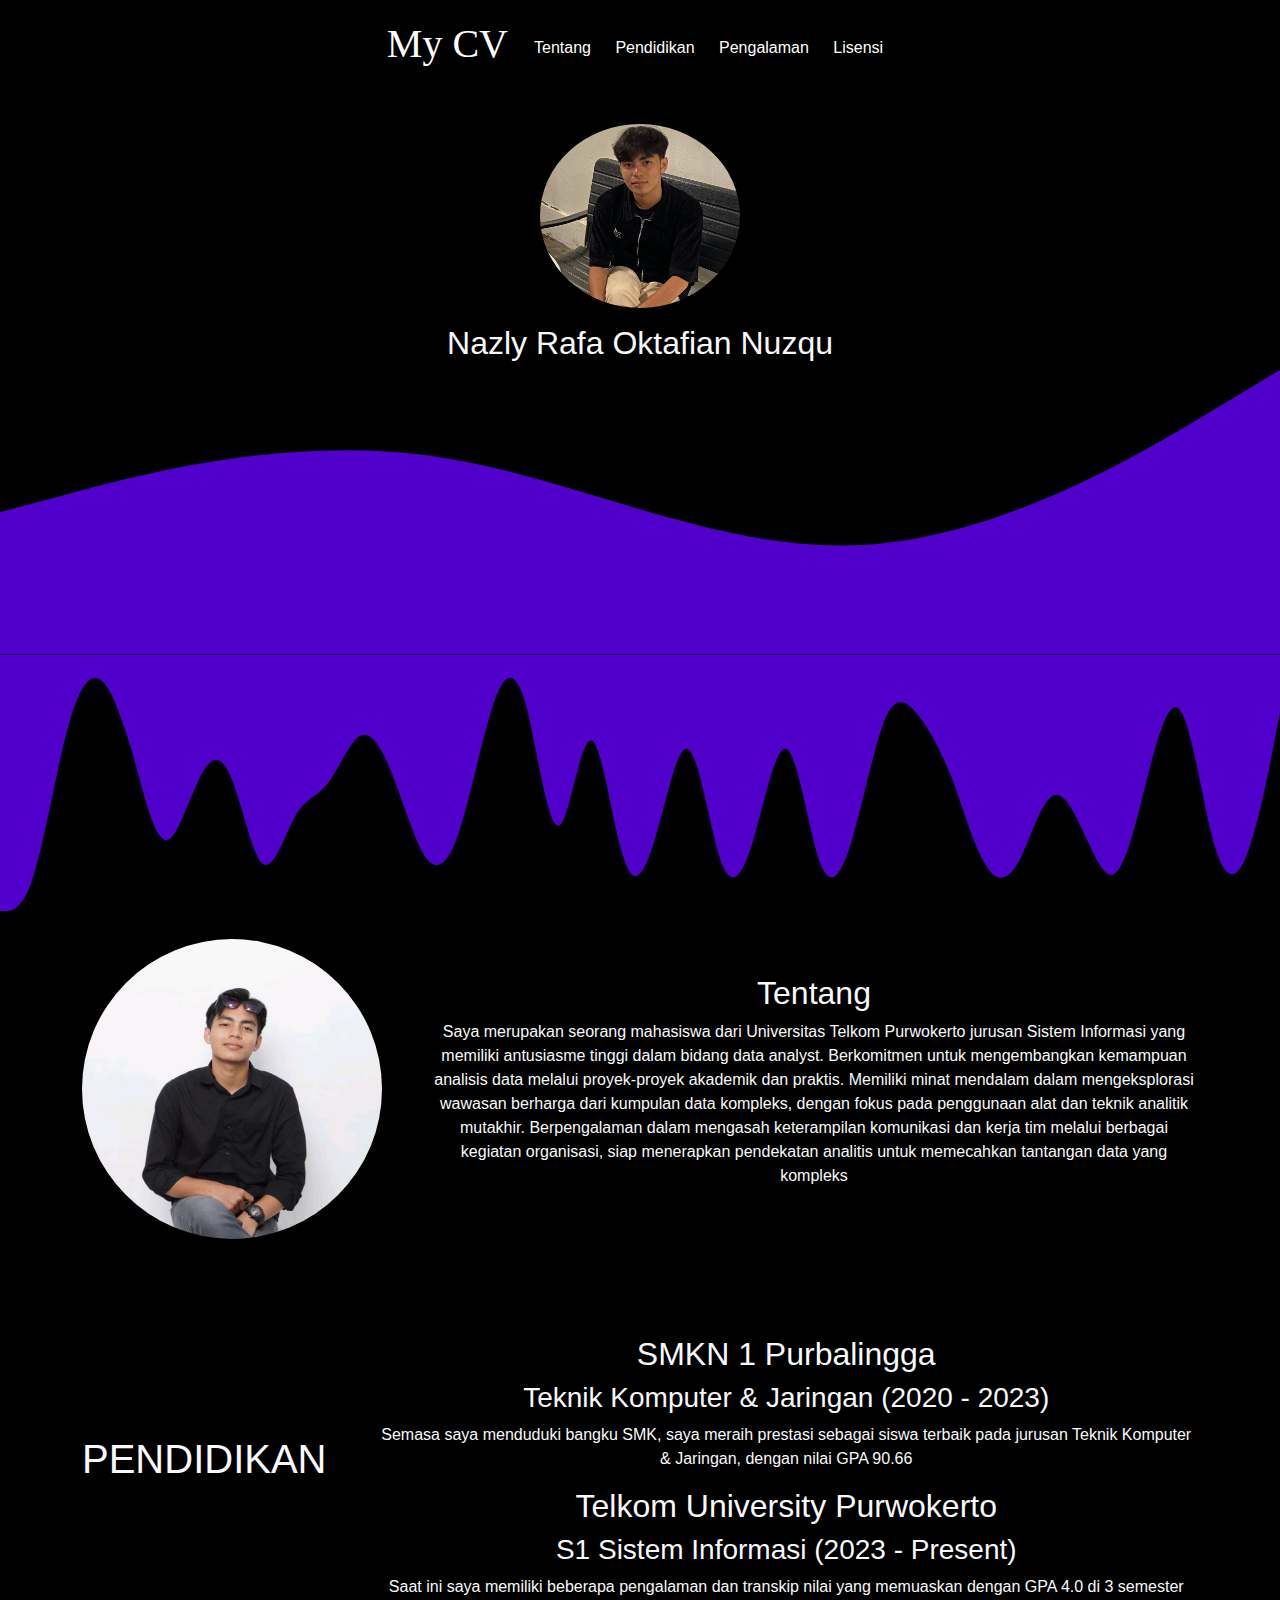
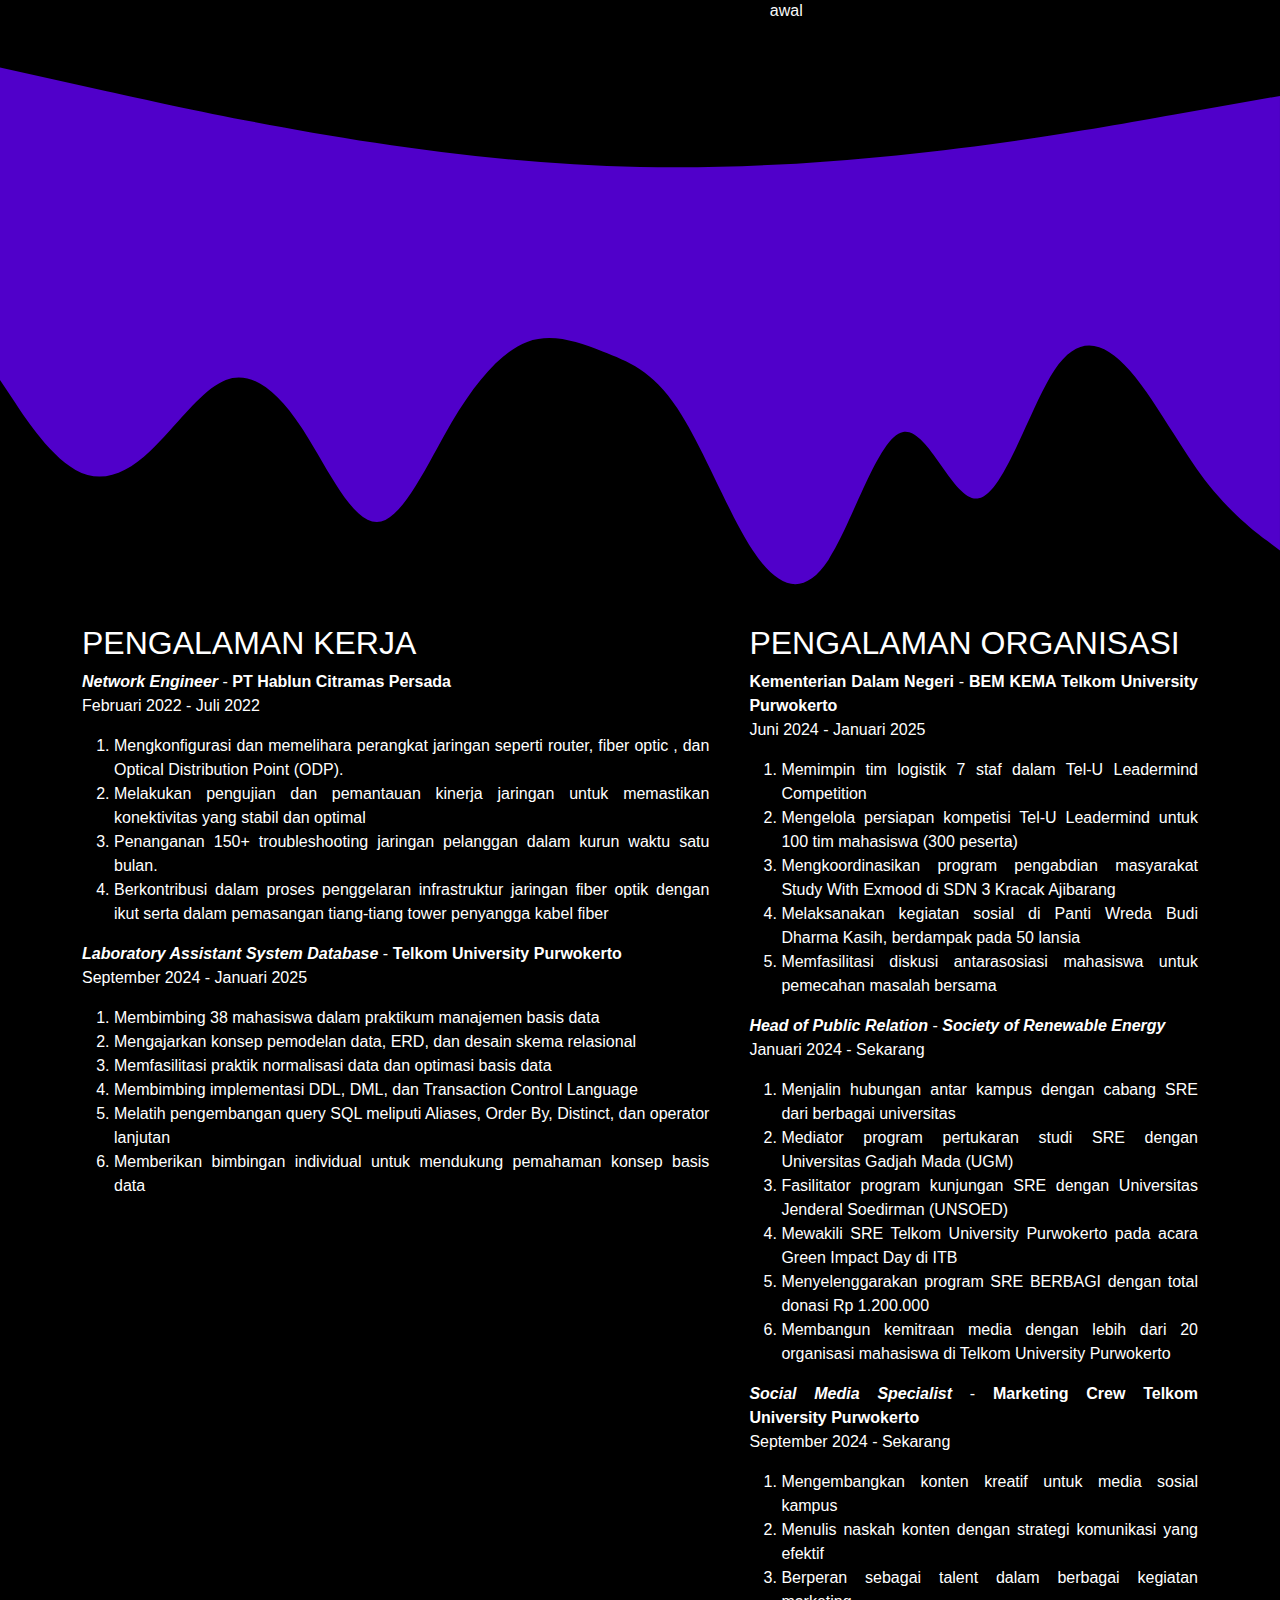
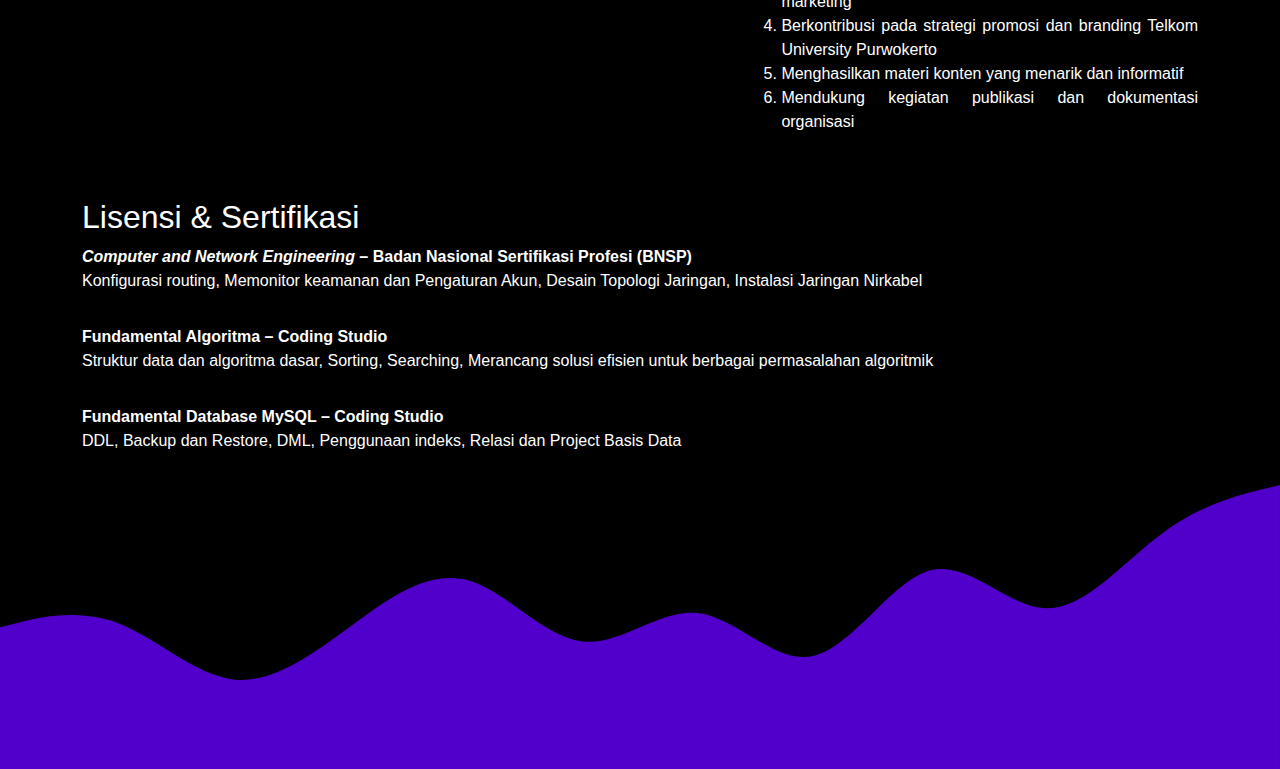
<file: Pengembangan Website/index.html>
<html>
    <!DOCTYPE html>
    <html lang="en">
    <head>
        <meta charset="UTF-8">
        <meta name="viewport" content="width=device-width, initial-scale=1.0">
        <link rel="stylesheet" href="styles.css">
        <title>My CV</title>
        <link href="https://cdn.jsdelivr.net/npm/bootstrap@5.3.3/dist/css/bootstrap.min.css" rel="stylesheet" integrity="sha384-QWTKZyjpPEjISv5WaRU9OFeRpok6YctnYmDr5pNlyT2bRjXh0JMhjY6hW+ALEwIH" crossorigin="anonymous">
    </head>
    <body>
        <header id="headerr">
            <h1>My CV</h1>
            <nav>
                <a href="#tentang">Tentang</a>
                <a href="#pendidikan">Pendidikan </a>
                <a href="#pengalaman">Pengalaman </a>
                <a href="#lisensi">Lisensi</a>
            </nav>
        </header>
        
        <section id="home">
            <div class="container mt-5" >
                <div class="profile">
                <img class="rounded-circle profileImage" src="assett/FP.jpg" alt="">
                <h2 class="text-light">Nazly Rafa Oktafian Nuzqu</h2>
            </div>
            </div>
        </section>
        
        <svg xmlns="http://www.w3.org/2000/svg" viewBox="0 0 1440 320"><path fill="#5000ca" fill-opacity="1" d="M0,160L80,138.7C160,117,320,75,480,96C640,117,800,203,960,197.3C1120,192,1280,96,1360,48L1440,0L1440,320L1360,320C1280,320,1120,320,960,320C800,320,640,320,480,320C320,320,160,320,80,320L0,320Z"></path></svg>
        
        <section id="tentang">
                <svg xmlns="http://www.w3.org/2000/svg" viewBox="0 0 1440 320"><path fill="#5000ca" fill-opacity="1" d="M0,288L6.2,288C12.3,288,25,288,37,250.7C49.2,213,62,139,74,90.7C86.2,43,98,21,111,26.7C123.1,32,135,64,148,106.7C160,149,172,203,185,208C196.9,213,209,171,222,144C233.8,117,246,107,258,133.3C270.8,160,283,224,295,234.7C307.7,245,320,203,332,181.3C344.6,160,357,160,369,144C381.5,128,394,96,406,90.7C418.5,85,431,107,443,138.7C455.4,171,468,213,480,229.3C492.3,245,505,235,517,197.3C529.2,160,542,96,554,58.7C566.2,21,578,11,591,53.3C603.1,96,615,192,628,192C640,192,652,96,665,96C676.9,96,689,192,702,229.3C713.8,267,726,245,738,202.7C750.8,160,763,96,775,106.7C787.7,117,800,203,812,234.7C824.6,267,837,245,849,202.7C861.5,160,874,96,886,106.7C898.5,117,911,203,923,234.7C935.4,267,948,245,960,202.7C972.3,160,985,96,997,69.3C1009.2,43,1022,53,1034,69.3C1046.2,85,1058,107,1071,138.7C1083.1,171,1095,213,1108,234.7C1120,256,1132,256,1145,234.7C1156.9,213,1169,171,1182,160C1193.8,149,1206,171,1218,197.3C1230.8,224,1243,256,1255,245.3C1267.7,235,1280,181,1292,133.3C1304.6,85,1317,43,1329,64C1341.5,85,1354,171,1366,213.3C1378.5,256,1391,256,1403,224C1415.4,192,1428,128,1434,96L1440,64L1440,0L1433.8,0C1427.7,0,1415,0,1403,0C1390.8,0,1378,0,1366,0C1353.8,0,1342,0,1329,0C1316.9,0,1305,0,1292,0C1280,0,1268,0,1255,0C1243.1,0,1231,0,1218,0C1206.2,0,1194,0,1182,0C1169.2,0,1157,0,1145,0C1132.3,0,1120,0,1108,0C1095.4,0,1083,0,1071,0C1058.5,0,1046,0,1034,0C1021.5,0,1009,0,997,0C984.6,0,972,0,960,0C947.7,0,935,0,923,0C910.8,0,898,0,886,0C873.8,0,862,0,849,0C836.9,0,825,0,812,0C800,0,788,0,775,0C763.1,0,751,0,738,0C726.2,0,714,0,702,0C689.2,0,677,0,665,0C652.3,0,640,0,628,0C615.4,0,603,0,591,0C578.5,0,566,0,554,0C541.5,0,529,0,517,0C504.6,0,492,0,480,0C467.7,0,455,0,443,0C430.8,0,418,0,406,0C393.8,0,382,0,369,0C356.9,0,345,0,332,0C320,0,308,0,295,0C283.1,0,271,0,258,0C246.2,0,234,0,222,0C209.2,0,197,0,185,0C172.3,0,160,0,148,0C135.4,0,123,0,111,0C98.5,0,86,0,74,0C61.5,0,49,0,37,0C24.6,0,12,0,6,0L0,0Z"></path></svg>            <div class="container">
                <div class="tentangku d-flex justify-content-center align-items-center text-center grid gap-5">
                    <img class="rounded-circle tentaa" src="assett/image.png" alt="">
                    <div class="deskripsi d-flex flex-column">
                    <h2 class="text-light">Tentang</h2>
                    <p class="text-light">Saya merupakan seorang mahasiswa dari Universitas Telkom Purwokerto jurusan Sistem Informasi yang memiliki 
                        antusiasme tinggi dalam bidang data analyst. Berkomitmen untuk mengembangkan kemampuan analisis data 
                        melalui proyek-proyek akademik dan praktis. Memiliki minat mendalam dalam mengeksplorasi wawasan 
                        berharga dari kumpulan data kompleks, dengan fokus pada penggunaan alat dan teknik analitik mutakhir. 
                        Berpengalaman dalam mengasah keterampilan komunikasi dan kerja tim melalui berbagai kegiatan organisasi, 
                        siap menerapkan pendekatan analitis untuk memecahkan tantangan data yang kompleks</p>
                    </div>
                </div>
            </div>
        </section>

        <section id="pendidikan">
            <div class="container mt-5">
                <div class="pendidikann d-flex  align-items-center text-center grid gap-5">
                    <h1 class="text-light">PENDIDIKAN</h1>
                    <div class="sekolah d-flex flex-column justify-content-center align-items-center text-center mt-5">
                        <div class="row text-light">
                            <h2>SMKN 1 Purbalingga</h2>
                            <h3>Teknik Komputer & Jaringan (2020 - 2023)</h3>
                            <p>Semasa saya menduduki bangku SMK, saya meraih prestasi sebagai siswa terbaik pada jurusan Teknik Komputer & Jaringan, dengan nilai GPA 90.66</p>
                        </div>
                        <div class="row text-light">
                            <h2>Telkom University Purwokerto</h2>
                            <h3>S1 Sistem Informasi (2023 - Present)</h3>
                            <p>Saat ini saya memiliki beberapa pengalaman dan transkip nilai yang memuaskan dengan GPA 4.0 di 3 semester awal</p>
                        </div>
                     </div>
                </div>
            </div>
            <svg xmlns="http://www.w3.org/2000/svg" viewBox="0 0 1440 320"><path fill="#5000ca" fill-opacity="1" d="M0,32L120,58.7C240,85,480,139,720,144C960,149,1200,107,1320,85.3L1440,64L1440,320L1320,320C1200,320,960,320,720,320C480,320,240,320,120,320L0,320Z"></path></svg>        </section>

        <section id="pengalaman">
            <svg xmlns="http://www.w3.org/2000/svg" viewBox="0 0 1440 320"><path fill="#5000ca" fill-opacity="1" d="M0,64L14.1,85.3C28.2,107,56,149,85,165.3C112.9,181,141,171,169,144C197.6,117,226,75,254,64C282.4,53,311,75,339,117.3C367.1,160,395,224,424,224C451.8,224,480,160,508,112C536.5,64,565,32,593,21.3C621.2,11,649,21,678,32C705.9,43,734,53,762,96C790.6,139,819,213,847,256C875.3,299,904,309,932,266.7C960,224,988,128,1016,122.7C1044.7,117,1073,203,1101,197.3C1129.4,192,1158,96,1186,53.3C1214.1,11,1242,21,1271,53.3C1298.8,85,1327,139,1355,176C1383.5,213,1412,235,1426,245.3L1440,256L1440,0L1425.9,0C1411.8,0,1384,0,1355,0C1327.1,0,1299,0,1271,0C1242.4,0,1214,0,1186,0C1157.6,0,1129,0,1101,0C1072.9,0,1045,0,1016,0C988.2,0,960,0,932,0C903.5,0,875,0,847,0C818.8,0,791,0,762,0C734.1,0,706,0,678,0C649.4,0,621,0,593,0C564.7,0,536,0,508,0C480,0,452,0,424,0C395.3,0,367,0,339,0C310.6,0,282,0,254,0C225.9,0,198,0,169,0C141.2,0,113,0,85,0C56.5,0,28,0,14,0L0,0Z"></path></svg>
            <div class="container mt-3 pengalamanku">
            <div class="pengalamanKerja">
                <h2>PENGALAMAN KERJA</h2>
                <div class="row">
                    <ul>
                        <i><b>Network Engineer</b></i> - <b>PT Hablun Citramas Persada</b>
                        <p>Februari 2022 - Juli 2022</p> 
                        <ol>
                            <li> Mengkonfigurasi dan memelihara perangkat jaringan seperti router, fiber optic , dan Optical Distribution 
                                Point (ODP).</li>
                            <li>Melakukan pengujian dan pemantauan kinerja jaringan untuk memastikan konektivitas yang stabil dan 
                                optimal</li>
                            <li>Penanganan 150+ troubleshooting jaringan pelanggan dalam kurun waktu satu bulan.</li>
                            <li> Berkontribusi dalam proses penggelaran infrastruktur jaringan fiber optik dengan ikut serta dalam 
                                pemasangan tiang-tiang tower penyangga kabel fiber</li>
                        </ol>
                    </ul>
                </div>
                <div class="row">
                    <ul>
                        <i><b>Laboratory Assistant System Database</b></i> - <b>Telkom University Purwokerto</b>
                        <p>September 2024 - Januari 2025</p>
                        <ol>
                            <li>Membimbing 38 mahasiswa dalam praktikum manajemen basis data</li>
                            <li>Mengajarkan konsep pemodelan data, ERD, dan desain skema relasional</li>
                            <li>Memfasilitasi praktik normalisasi data dan optimasi basis data</li>
                            <li>Membimbing implementasi DDL, DML, dan Transaction Control Language</li>
                            <li>Melatih pengembangan query SQL meliputi Aliases, Order By, Distinct, dan operator lanjutan</li>
                            <li>Memberikan bimbingan individual untuk mendukung pemahaman konsep basis data</li>
                        </ol>
                    </ul>
                </div>
            </div>
            <div class="pengalamanOrganisasi">
                <h2>PENGALAMAN ORGANISASI</h2>
                <div class="row">
                    <ul>
                        <b>Kementerian Dalam Negeri</b> - <b>BEM KEMA Telkom University Purwokerto</b>
                        <p>Juni 2024 - Januari 2025</p>
                    
                        <ol>
                            <li>Memimpin tim logistik 7 staf dalam Tel-U Leadermind Competition</li>
                            <li>Mengelola persiapan kompetisi Tel-U Leadermind untuk 100 tim mahasiswa (300 peserta)</li>
                            <li>Mengkoordinasikan program pengabdian masyarakat Study With Exmood di SDN 3 Kracak Ajibarang</li>
                            <li>Melaksanakan kegiatan sosial di Panti Wreda Budi Dharma Kasih, berdampak pada 50 lansia</li>
                            <li>Memfasilitasi diskusi antarasosiasi mahasiswa untuk pemecahan masalah bersama</li>
                        </ol>
                    </ul>
                </div>
                <div class="row">
                    <ul>
                        <i><b>Head of Public Relation</b></i> - <b><i>Society of Renewable Energy</i></b>
                        <p>Januari 2024 - Sekarang</p> 
                        <ol>
                            <li>Menjalin hubungan antar kampus dengan cabang SRE dari berbagai universitas</li>
                            <li>Mediator program pertukaran studi SRE dengan Universitas Gadjah Mada (UGM)</li>
                            <li>Fasilitator program kunjungan SRE dengan Universitas Jenderal Soedirman (UNSOED)</li>
                            <li>Mewakili SRE Telkom University Purwokerto pada acara Green Impact Day di ITB</li>
                            <li>Menyelenggarakan program SRE BERBAGI dengan total donasi Rp 1.200.000</li>
                            <li>Membangun kemitraan media dengan lebih dari 20 organisasi mahasiswa di Telkom University Purwokerto</li>
                        </ol>
                    </ul>
                </div>
                <div class="row">
                    <ul>
                        <i><b>Social Media Specialist</b></i> - <b>Marketing Crew Telkom University Purwokerto</b>
                        <p>September 2024 - Sekarang</p>
                        <ol>
                            <li>Mengembangkan konten kreatif untuk media sosial kampus</li>
                            <li>Menulis naskah konten dengan strategi komunikasi yang efektif</li>
                            <li>Berperan sebagai talent dalam berbagai kegiatan marketing</li>
                            <li>Berkontribusi pada strategi promosi dan branding Telkom University Purwokerto</li>
                            <li>Menghasilkan materi konten yang menarik dan informatif</li>
                            <li>Mendukung kegiatan publikasi dan dokumentasi organisasi</li>
                        </ol>
                    </ul>
                </div>
            </div>
        </div>
        </section>
        <section id="lisensi">

            <div class="container mt-5">
                <h2>Lisensi & Sertifikasi</h2>
                <div class="row">
                    <ul>
                        <b><i>Computer and Network Engineering </i> – Badan Nasional Sertifikasi Profesi (BNSP)</b> 
                        <p>Konfigurasi routing, Memonitor keamanan dan Pengaturan Akun, Desain Topologi Jaringan, Instalasi Jaringan Nirkabel</p>
                    </ul>
                    <ul>
                        <b>Fundamental Algoritma – Coding Studio</b>
                        <p>Struktur data dan algoritma dasar, Sorting, Searching, Merancang solusi efisien untuk berbagai permasalahan algoritmik</p>
                    </ul>
                    <ul>
                        <b>Fundamental Database MySQL – Coding Studio</b>
                        <p>DDL, Backup dan Restore, DML, Penggunaan indeks, Relasi dan Project Basis Data</p>
                    </ul>
                </div>
            </div>
        </section>
        <svg xmlns="http://www.w3.org/2000/svg" viewBox="0 0 1440 320"><path fill="#5000ca" fill-opacity="1" d="M0,160L21.8,154.7C43.6,149,87,139,131,154.7C174.5,171,218,213,262,218.7C305.5,224,349,192,393,160C436.4,128,480,96,524,106.7C567.3,117,611,171,655,176C698.2,181,742,139,785,144C829.1,149,873,203,916,192C960,181,1004,107,1047,96C1090.9,85,1135,139,1178,138.7C1221.8,139,1265,85,1309,53.3C1352.7,21,1396,11,1418,5.3L1440,0L1440,320L1418.2,320C1396.4,320,1353,320,1309,320C1265.5,320,1222,320,1178,320C1134.5,320,1091,320,1047,320C1003.6,320,960,320,916,320C872.7,320,829,320,785,320C741.8,320,698,320,655,320C610.9,320,567,320,524,320C480,320,436,320,393,320C349.1,320,305,320,262,320C218.2,320,175,320,131,320C87.3,320,44,320,22,320L0,320Z"></path></svg>
    </body>
    </html>

    <style></style>
</html>
</file>
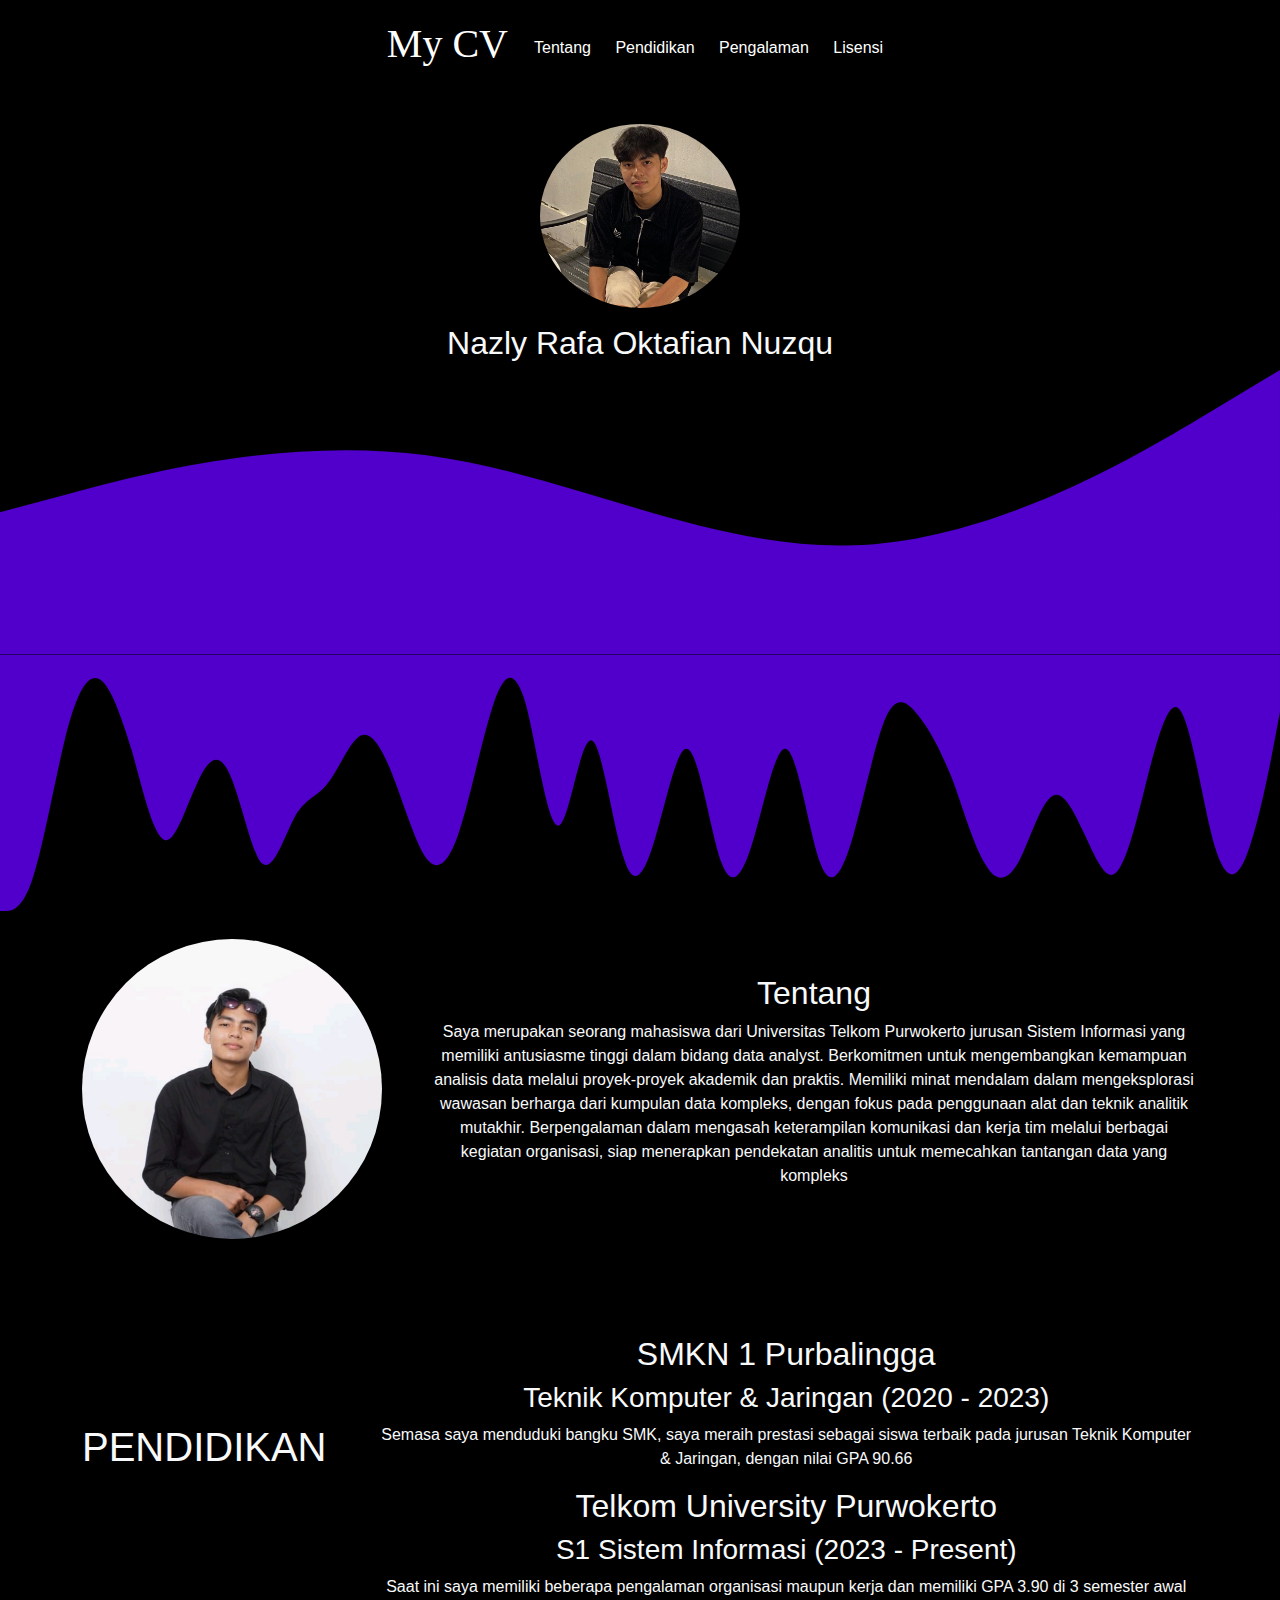
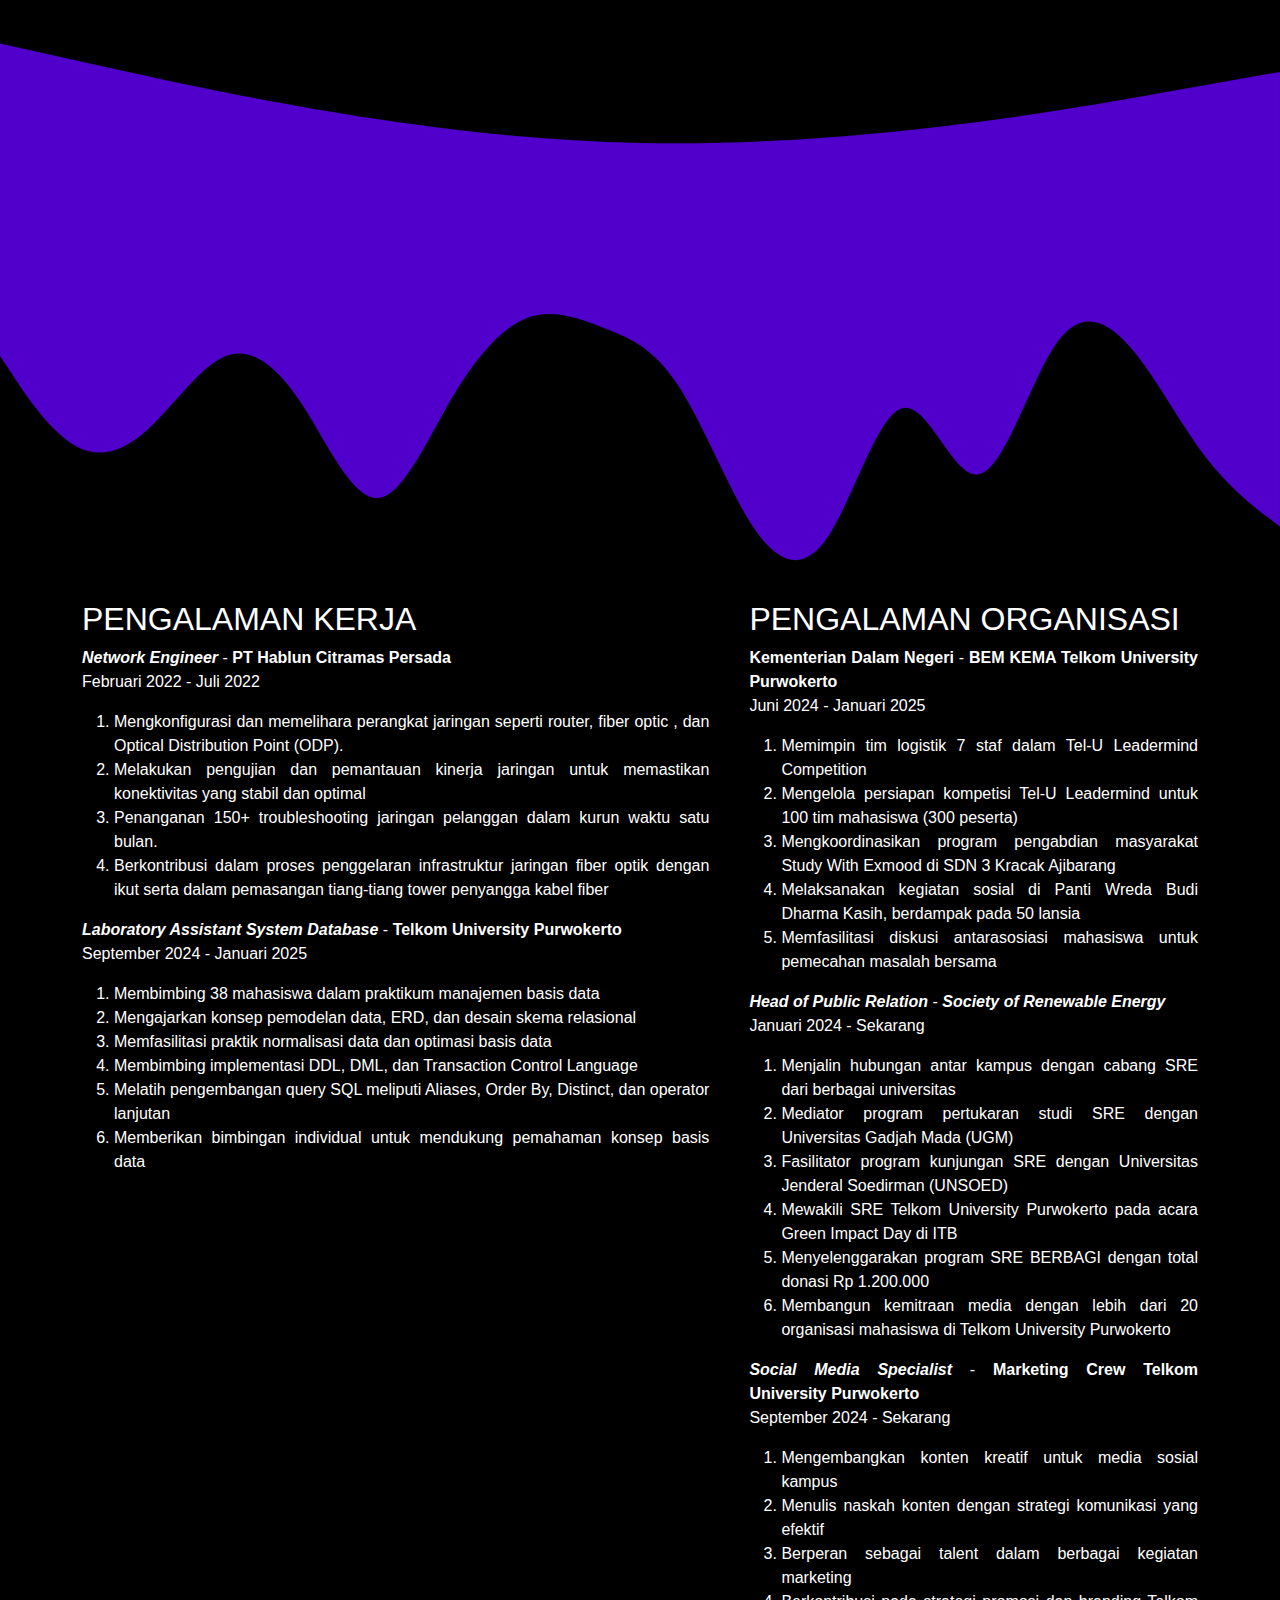
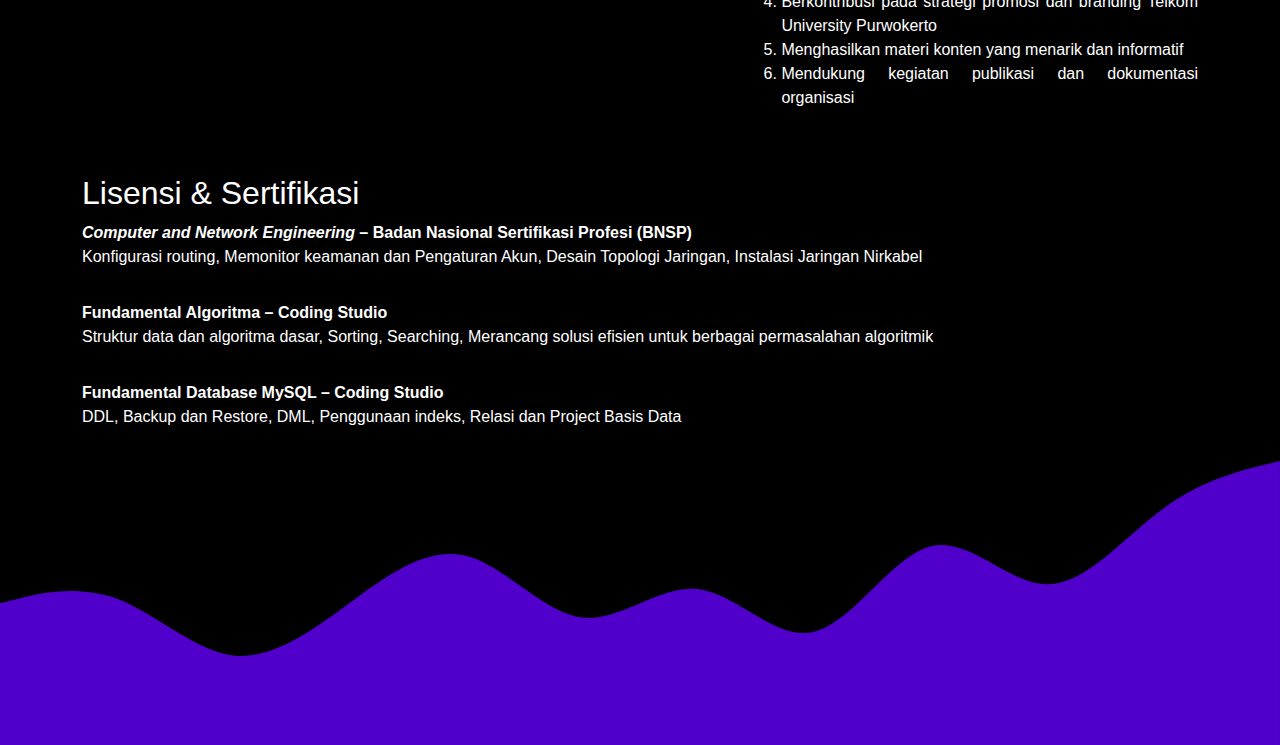
<file: www/tugas3/2311103078_NazlyRafaOktafianNuzqu/Raffa Pengembangan Website/index.html>
<html>
    <!DOCTYPE html>
    <html lang="en">
    <head>
        <meta charset="UTF-8">
        <meta name="viewport" content="width=device-width, initial-scale=1.0">
        <link rel="stylesheet" href="styles.css">
        <title>My CV</title>
        <link href="https://cdn.jsdelivr.net/npm/bootstrap@5.3.3/dist/css/bootstrap.min.css" rel="stylesheet" integrity="sha384-QWTKZyjpPEjISv5WaRU9OFeRpok6YctnYmDr5pNlyT2bRjXh0JMhjY6hW+ALEwIH" crossorigin="anonymous">
    </head>
    <body>
        <header id="headerr">
            <h1>My CV</h1>
            <nav>
                <a href="#tentang">Tentang</a>
                <a href="#pendidikan">Pendidikan </a>
                <a href="#pengalaman">Pengalaman </a>
                <a href="#lisensi">Lisensi</a>
            </nav>
        </header>
        
        <section id="home">
            <div class="container mt-5" >
                <div class="profile">
                <img class="rounded-circle profileImage" src="assett/FP.jpg" alt="">
                <h2 class="text-light">Nazly Rafa Oktafian Nuzqu</h2>
            </div>
            </div>
        </section>
        
        <svg xmlns="http://www.w3.org/2000/svg" viewBox="0 0 1440 320"><path fill="#5000ca" fill-opacity="1" d="M0,160L80,138.7C160,117,320,75,480,96C640,117,800,203,960,197.3C1120,192,1280,96,1360,48L1440,0L1440,320L1360,320C1280,320,1120,320,960,320C800,320,640,320,480,320C320,320,160,320,80,320L0,320Z"></path></svg>
        
        <section id="tentang">
                <svg xmlns="http://www.w3.org/2000/svg" viewBox="0 0 1440 320"><path fill="#5000ca" fill-opacity="1" d="M0,288L6.2,288C12.3,288,25,288,37,250.7C49.2,213,62,139,74,90.7C86.2,43,98,21,111,26.7C123.1,32,135,64,148,106.7C160,149,172,203,185,208C196.9,213,209,171,222,144C233.8,117,246,107,258,133.3C270.8,160,283,224,295,234.7C307.7,245,320,203,332,181.3C344.6,160,357,160,369,144C381.5,128,394,96,406,90.7C418.5,85,431,107,443,138.7C455.4,171,468,213,480,229.3C492.3,245,505,235,517,197.3C529.2,160,542,96,554,58.7C566.2,21,578,11,591,53.3C603.1,96,615,192,628,192C640,192,652,96,665,96C676.9,96,689,192,702,229.3C713.8,267,726,245,738,202.7C750.8,160,763,96,775,106.7C787.7,117,800,203,812,234.7C824.6,267,837,245,849,202.7C861.5,160,874,96,886,106.7C898.5,117,911,203,923,234.7C935.4,267,948,245,960,202.7C972.3,160,985,96,997,69.3C1009.2,43,1022,53,1034,69.3C1046.2,85,1058,107,1071,138.7C1083.1,171,1095,213,1108,234.7C1120,256,1132,256,1145,234.7C1156.9,213,1169,171,1182,160C1193.8,149,1206,171,1218,197.3C1230.8,224,1243,256,1255,245.3C1267.7,235,1280,181,1292,133.3C1304.6,85,1317,43,1329,64C1341.5,85,1354,171,1366,213.3C1378.5,256,1391,256,1403,224C1415.4,192,1428,128,1434,96L1440,64L1440,0L1433.8,0C1427.7,0,1415,0,1403,0C1390.8,0,1378,0,1366,0C1353.8,0,1342,0,1329,0C1316.9,0,1305,0,1292,0C1280,0,1268,0,1255,0C1243.1,0,1231,0,1218,0C1206.2,0,1194,0,1182,0C1169.2,0,1157,0,1145,0C1132.3,0,1120,0,1108,0C1095.4,0,1083,0,1071,0C1058.5,0,1046,0,1034,0C1021.5,0,1009,0,997,0C984.6,0,972,0,960,0C947.7,0,935,0,923,0C910.8,0,898,0,886,0C873.8,0,862,0,849,0C836.9,0,825,0,812,0C800,0,788,0,775,0C763.1,0,751,0,738,0C726.2,0,714,0,702,0C689.2,0,677,0,665,0C652.3,0,640,0,628,0C615.4,0,603,0,591,0C578.5,0,566,0,554,0C541.5,0,529,0,517,0C504.6,0,492,0,480,0C467.7,0,455,0,443,0C430.8,0,418,0,406,0C393.8,0,382,0,369,0C356.9,0,345,0,332,0C320,0,308,0,295,0C283.1,0,271,0,258,0C246.2,0,234,0,222,0C209.2,0,197,0,185,0C172.3,0,160,0,148,0C135.4,0,123,0,111,0C98.5,0,86,0,74,0C61.5,0,49,0,37,0C24.6,0,12,0,6,0L0,0Z"></path></svg>            <div class="container">
                <div class="tentangku d-flex justify-content-center align-items-center text-center grid gap-5">
                    <img class="rounded-circle tentaa" src="assett/image.png" alt="">
                    <div class="deskripsi d-flex flex-column">
                    <h2 class="text-light">Tentang</h2>
                    <p class="text-light">Saya merupakan seorang mahasiswa dari Universitas Telkom Purwokerto jurusan Sistem Informasi yang memiliki 
                        antusiasme tinggi dalam bidang data analyst. Berkomitmen untuk mengembangkan kemampuan analisis data 
                        melalui proyek-proyek akademik dan praktis. Memiliki minat mendalam dalam mengeksplorasi wawasan 
                        berharga dari kumpulan data kompleks, dengan fokus pada penggunaan alat dan teknik analitik mutakhir. 
                        Berpengalaman dalam mengasah keterampilan komunikasi dan kerja tim melalui berbagai kegiatan organisasi, 
                        siap menerapkan pendekatan analitis untuk memecahkan tantangan data yang kompleks</p>
                    </div>
                </div>
            </div>
        </section>

        <section id="pendidikan">
            <div class="container mt-5">
                <div class="pendidikann d-flex  align-items-center text-center grid gap-5">
                    <h1 class="text-light">PENDIDIKAN</h1>
                    <div class="sekolah d-flex flex-column justify-content-center align-items-center text-center mt-5">
                        <div class="row text-light">
                            <h2>SMKN 1 Purbalingga</h2>
                            <h3>Teknik Komputer & Jaringan (2020 - 2023)</h3>
                            <p>Semasa saya menduduki bangku SMK, saya meraih prestasi sebagai siswa terbaik pada jurusan Teknik Komputer & Jaringan, dengan nilai GPA 90.66</p>
                        </div>
                        <div class="row text-light">
                            <h2>Telkom University Purwokerto</h2>
                            <h3>S1 Sistem Informasi (2023 - Present)</h3>
                            <p>Saat ini saya memiliki beberapa pengalaman organisasi maupun kerja dan memiliki GPA 3.90 di 3 semester awal</p>
                        </div>
                     </div>
                </div>
            </div>
            <svg xmlns="http://www.w3.org/2000/svg" viewBox="0 0 1440 320"><path fill="#5000ca" fill-opacity="1" d="M0,32L120,58.7C240,85,480,139,720,144C960,149,1200,107,1320,85.3L1440,64L1440,320L1320,320C1200,320,960,320,720,320C480,320,240,320,120,320L0,320Z"></path></svg>        </section>

        <section id="pengalaman">
            <svg xmlns="http://www.w3.org/2000/svg" viewBox="0 0 1440 320"><path fill="#5000ca" fill-opacity="1" d="M0,64L14.1,85.3C28.2,107,56,149,85,165.3C112.9,181,141,171,169,144C197.6,117,226,75,254,64C282.4,53,311,75,339,117.3C367.1,160,395,224,424,224C451.8,224,480,160,508,112C536.5,64,565,32,593,21.3C621.2,11,649,21,678,32C705.9,43,734,53,762,96C790.6,139,819,213,847,256C875.3,299,904,309,932,266.7C960,224,988,128,1016,122.7C1044.7,117,1073,203,1101,197.3C1129.4,192,1158,96,1186,53.3C1214.1,11,1242,21,1271,53.3C1298.8,85,1327,139,1355,176C1383.5,213,1412,235,1426,245.3L1440,256L1440,0L1425.9,0C1411.8,0,1384,0,1355,0C1327.1,0,1299,0,1271,0C1242.4,0,1214,0,1186,0C1157.6,0,1129,0,1101,0C1072.9,0,1045,0,1016,0C988.2,0,960,0,932,0C903.5,0,875,0,847,0C818.8,0,791,0,762,0C734.1,0,706,0,678,0C649.4,0,621,0,593,0C564.7,0,536,0,508,0C480,0,452,0,424,0C395.3,0,367,0,339,0C310.6,0,282,0,254,0C225.9,0,198,0,169,0C141.2,0,113,0,85,0C56.5,0,28,0,14,0L0,0Z"></path></svg>
            <div class="container mt-3 pengalamanku">
            <div class="pengalamanKerja">
                <h2>PENGALAMAN KERJA</h2>
                <div class="row">
                    <ul>
                        <i><b>Network Engineer</b></i> - <b>PT Hablun Citramas Persada</b>
                        <p>Februari 2022 - Juli 2022</p> 
                        <ol>
                            <li> Mengkonfigurasi dan memelihara perangkat jaringan seperti router, fiber optic , dan Optical Distribution 
                                Point (ODP).</li>
                            <li>Melakukan pengujian dan pemantauan kinerja jaringan untuk memastikan konektivitas yang stabil dan 
                                optimal</li>
                            <li>Penanganan 150+ troubleshooting jaringan pelanggan dalam kurun waktu satu bulan.</li>
                            <li> Berkontribusi dalam proses penggelaran infrastruktur jaringan fiber optik dengan ikut serta dalam 
                                pemasangan tiang-tiang tower penyangga kabel fiber</li>
                        </ol>
                    </ul>
                </div>
                <div class="row">
                    <ul>
                        <i><b>Laboratory Assistant System Database</b></i> - <b>Telkom University Purwokerto</b>
                        <p>September 2024 - Januari 2025</p>
                        <ol>
                            <li>Membimbing 38 mahasiswa dalam praktikum manajemen basis data</li>
                            <li>Mengajarkan konsep pemodelan data, ERD, dan desain skema relasional</li>
                            <li>Memfasilitasi praktik normalisasi data dan optimasi basis data</li>
                            <li>Membimbing implementasi DDL, DML, dan Transaction Control Language</li>
                            <li>Melatih pengembangan query SQL meliputi Aliases, Order By, Distinct, dan operator lanjutan</li>
                            <li>Memberikan bimbingan individual untuk mendukung pemahaman konsep basis data</li>
                        </ol>
                    </ul>
                </div>
            </div>
            <div class="pengalamanOrganisasi">
                <h2>PENGALAMAN ORGANISASI</h2>
                <div class="row">
                    <ul>
                        <b>Kementerian Dalam Negeri</b> - <b>BEM KEMA Telkom University Purwokerto</b>
                        <p>Juni 2024 - Januari 2025</p>
                    
                        <ol>
                            <li>Memimpin tim logistik 7 staf dalam Tel-U Leadermind Competition</li>
                            <li>Mengelola persiapan kompetisi Tel-U Leadermind untuk 100 tim mahasiswa (300 peserta)</li>
                            <li>Mengkoordinasikan program pengabdian masyarakat Study With Exmood di SDN 3 Kracak Ajibarang</li>
                            <li>Melaksanakan kegiatan sosial di Panti Wreda Budi Dharma Kasih, berdampak pada 50 lansia</li>
                            <li>Memfasilitasi diskusi antarasosiasi mahasiswa untuk pemecahan masalah bersama</li>
                        </ol>
                    </ul>
                </div>
                <div class="row">
                    <ul>
                        <i><b>Head of Public Relation</b></i> - <b><i>Society of Renewable Energy</i></b>
                        <p>Januari 2024 - Sekarang</p> 
                        <ol>
                            <li>Menjalin hubungan antar kampus dengan cabang SRE dari berbagai universitas</li>
                            <li>Mediator program pertukaran studi SRE dengan Universitas Gadjah Mada (UGM)</li>
                            <li>Fasilitator program kunjungan SRE dengan Universitas Jenderal Soedirman (UNSOED)</li>
                            <li>Mewakili SRE Telkom University Purwokerto pada acara Green Impact Day di ITB</li>
                            <li>Menyelenggarakan program SRE BERBAGI dengan total donasi Rp 1.200.000</li>
                            <li>Membangun kemitraan media dengan lebih dari 20 organisasi mahasiswa di Telkom University Purwokerto</li>
                        </ol>
                    </ul>
                </div>
                <div class="row">
                    <ul>
                        <i><b>Social Media Specialist</b></i> - <b>Marketing Crew Telkom University Purwokerto</b>
                        <p>September 2024 - Sekarang</p>
                        <ol>
                            <li>Mengembangkan konten kreatif untuk media sosial kampus</li>
                            <li>Menulis naskah konten dengan strategi komunikasi yang efektif</li>
                            <li>Berperan sebagai talent dalam berbagai kegiatan marketing</li>
                            <li>Berkontribusi pada strategi promosi dan branding Telkom University Purwokerto</li>
                            <li>Menghasilkan materi konten yang menarik dan informatif</li>
                            <li>Mendukung kegiatan publikasi dan dokumentasi organisasi</li>
                        </ol>
                    </ul>
                </div>
            </div>
        </div>
        </section>
        <section id="lisensi">

            <div class="container mt-5">
                <h2>Lisensi & Sertifikasi</h2>
                <div class="row">
                    <ul>
                        <b><i>Computer and Network Engineering </i> – Badan Nasional Sertifikasi Profesi (BNSP)</b> 
                        <p>Konfigurasi routing, Memonitor keamanan dan Pengaturan Akun, Desain Topologi Jaringan, Instalasi Jaringan Nirkabel</p>
                    </ul>
                    <ul>
                        <b>Fundamental Algoritma – Coding Studio</b>
                        <p>Struktur data dan algoritma dasar, Sorting, Searching, Merancang solusi efisien untuk berbagai permasalahan algoritmik</p>
                    </ul>
                    <ul>
                        <b>Fundamental Database MySQL – Coding Studio</b>
                        <p>DDL, Backup dan Restore, DML, Penggunaan indeks, Relasi dan Project Basis Data</p>
                    </ul>
                </div>
            </div>
        </section>
        <svg xmlns="http://www.w3.org/2000/svg" viewBox="0 0 1440 320"><path fill="#5000ca" fill-opacity="1" d="M0,160L21.8,154.7C43.6,149,87,139,131,154.7C174.5,171,218,213,262,218.7C305.5,224,349,192,393,160C436.4,128,480,96,524,106.7C567.3,117,611,171,655,176C698.2,181,742,139,785,144C829.1,149,873,203,916,192C960,181,1004,107,1047,96C1090.9,85,1135,139,1178,138.7C1221.8,139,1265,85,1309,53.3C1352.7,21,1396,11,1418,5.3L1440,0L1440,320L1418.2,320C1396.4,320,1353,320,1309,320C1265.5,320,1222,320,1178,320C1134.5,320,1091,320,1047,320C1003.6,320,960,320,916,320C872.7,320,829,320,785,320C741.8,320,698,320,655,320C610.9,320,567,320,524,320C480,320,436,320,393,320C349.1,320,305,320,262,320C218.2,320,175,320,131,320C87.3,320,44,320,22,320L0,320Z"></path></svg>
    </body>
    </html>
    <style></style>
</html>
</file>
<file: Pengembangan Website/styles.css>
* {
    font-family: 'Segoe UI', Tahoma, Geneva, Verdana, sans-serif;
}

body {
    background-color:black !important;
}

#headerr{
    margin-bottom: 16px;
    display: flex;
    justify-content: center;
    align-items: center;
    gap: 16px;
    background-color:black;
    padding-top: 20px;
}

#headerr h1{
    font-family: 'montserat';
    color: white;
}

nav > a {
    text-decoration: none;
    color: white;
    padding: 10px;
}

nav > a:hover{
    color:#8a2be2;
}

.profile{
    display: flex;
    align-items: center;
    justify-content: center;
    flex-direction: column;
    gap: 16px;
}


.profileImage{
    width: 200px;
}

.tentaa{
    width:300px;
}

#pengalaman{
    color: white;
}

.pengalamanku{
    display: flex;
    justify-content: space-between;
    text-align: justify;
    gap: 40px;
}

#lisensi{
    color: white;
}
</file>
<file: www/tugas3/2311103078_NazlyRafaOktafianNuzqu/Raffa Pengembangan Website/styles.css>
* {
    font-family: 'Segoe UI', Tahoma, Geneva, Verdana, sans-serif;
}

body {
    background-color:black !important;
}

#headerr{
    margin-bottom: 16px;
    display: flex;
    justify-content: center;
    align-items: center;
    gap: 16px;
    background-color:black;
    padding-top: 20px;
}

#headerr h1{
    font-family: 'montserat';
    color: white;
}

nav > a {
    text-decoration: none;
    color: white;
    padding: 10px;
}

nav > a:hover{
    color:#8a2be2;
}

.profile{
    display: flex;
    align-items: center;
    justify-content: center;
    flex-direction: column;
    gap: 16px;
}


.profileImage{
    width: 200px;
}

.tentaa{
    width:300px;
}

#pengalaman{
    color: white;
}

.pengalamanku{
    display: flex;
    justify-content: space-between;
    text-align: justify;
    gap: 40px;
}

#lisensi{
    color: white;
}
</file>
